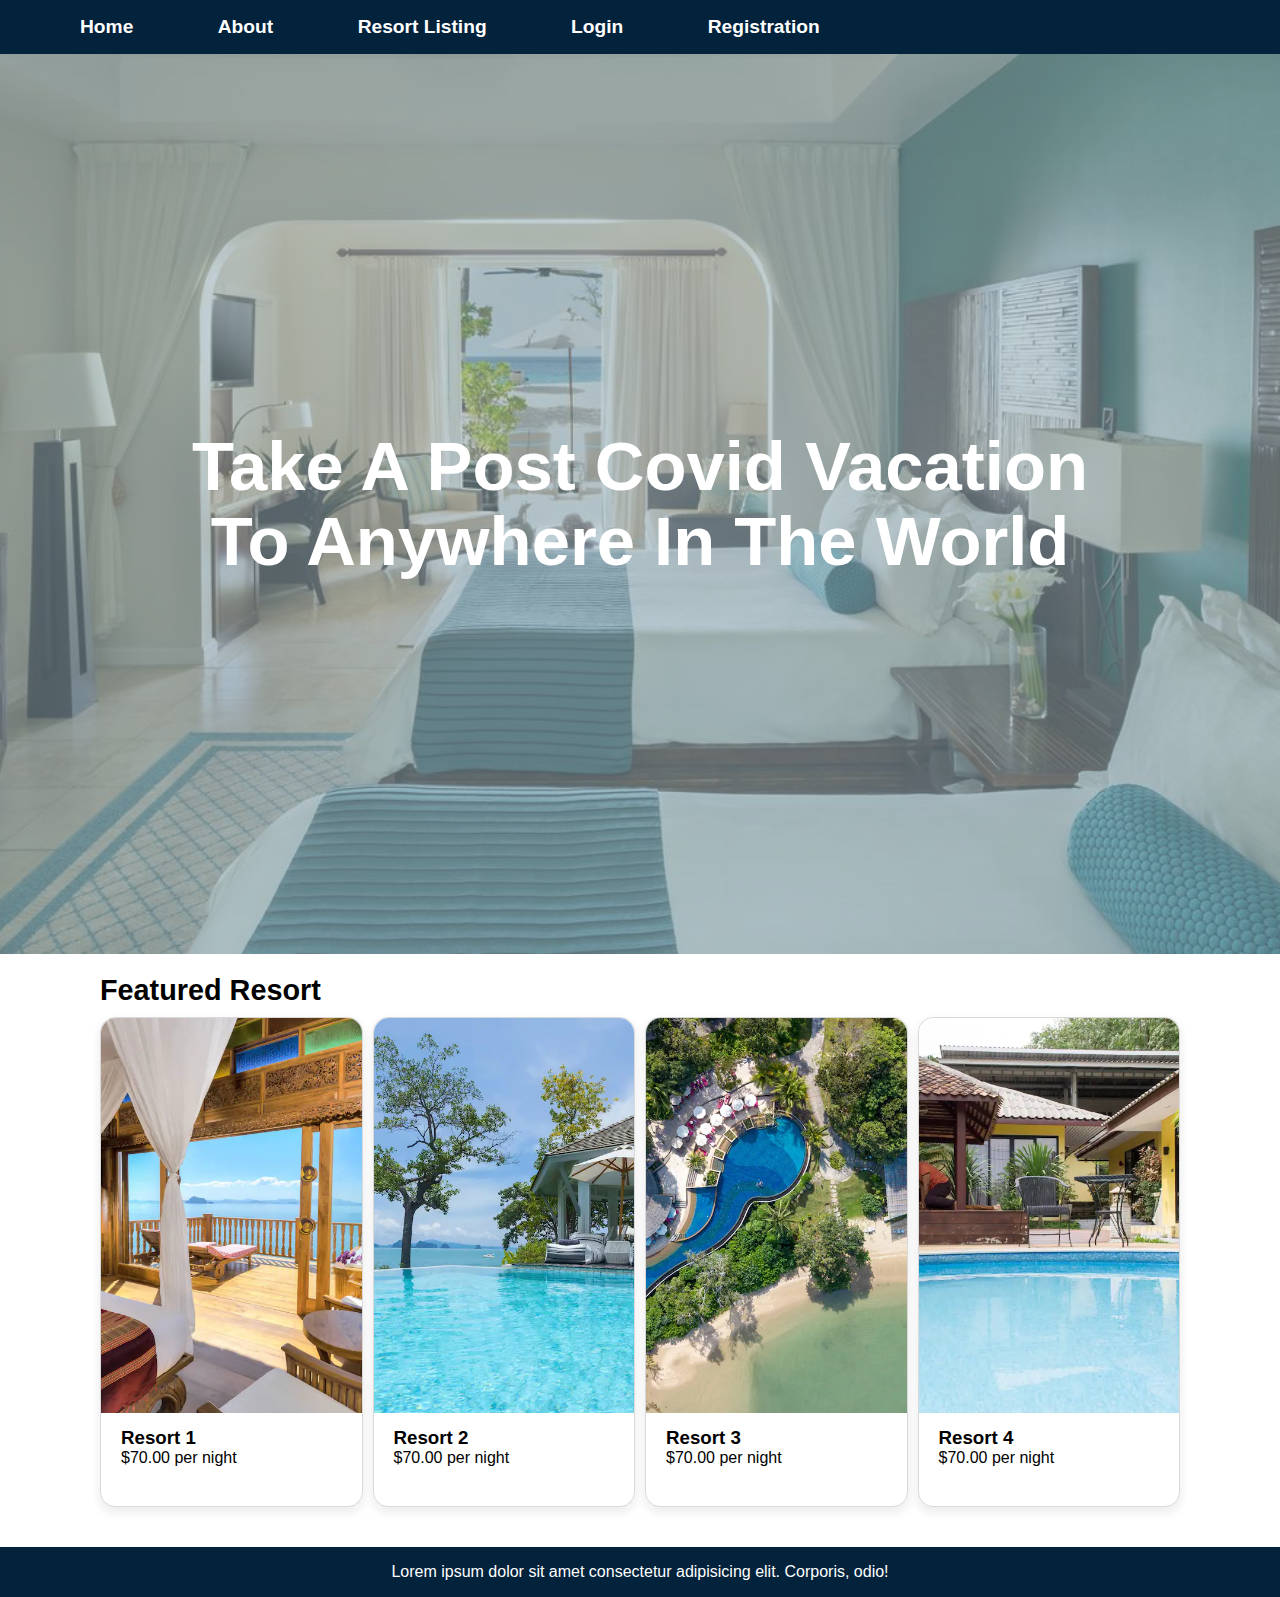
<file: index.html>
<!DOCTYPE html>
<html lang="en">
<head>
    <meta charset="UTF-8">
    <meta http-equiv="X-UA-Compatible" content="IE=edge">
    <meta name="viewport" content="width=device-width, initial-scale=1.0">
    <title>Resort Website</title>
    <link rel="stylesheet" href="css/style.css">
    <link rel="stylesheet" href="css/utilities.css">
    <link rel="stylesheet" href="css/devices.css">

</head>
<body>

    <header>
        <div class="container">
            <nav id="Header-Nav">
                <ul>
                    <li><a class="no-underline bold lger-font" href="index.html">Home</a></li>
                    <li><a class="no-underline bold lger-font" href="html/About.html">About</a></li>
                    <li><a class="no-underline bold lger-font" href="html/Resort-Listing.html">Resort Listing</a></li>
                    <li><a class="no-underline bold lger-font" href="html/Login.html">Login</a></li>
                    <li><a class="no-underline bold lger-font" href="html/Registration.html">Registration</a></li>
                </ul>
            </nav>
        </div>
    </header>

    <main>
        <section id="Hero-Section" class="grid align-center justify-center">      
            <div id="hero-txt">
                <h1 class="lgest-font txt-align-center">
                    Take A Post Covid Vacation To Anywhere In The World
                </h1>
            </div>
        </section>

        <section id="Featured-Resort">

            <div class="container">
                <h2 class="xl-font">
                    Featured Resort
                </h2>

               <div class="grid-x-4">
                    <div class="card-border">
                        <img src="img/resort1.webp" alt="An image of a Resort 1" class="resort-card">
                        <div class="card-txt-padding">
                            <h3>
                                Resort 1
                            </h3>
                            <p>
                                $70.00 per night
                            </p>
                        </div>
                    </div>
                    <div class="card-border">
                        <img src="img/resort2.webp" alt="An image of a Resort 2" class="resort-card">
                        <div  class="card-txt-padding">  
                            <h3>
                                Resort 2
                            </h3>
                            <p>
                                $70.00 per night
                            </p>
                        </div>
                    </div>
                    <div class="card-border">
                        <img src="img/resort3.webp" alt="An image of a Resort 3" class="resort-card">
                        <div  class="card-txt-padding">
                            <h3>
                                Resort 3
                            </h3>
                            <p>
                                $70.00 per night
                            </p>  
                        </div>
                    </div>
                    <div class="card-border">
                        <img src="img/resort4.webp" alt="An image of a Resort 4" class="resort-card">
                        <div class="card-txt-padding">
                            <h3>
                                Resort 4
                            </h3>
                            <p>
                                $70.00 per night
                            </p>
                        </div>
                    </div>    
                </div>

            </div>
        </section>
        <Footer id="Footer-Section">
            <p>
               Lorem ipsum dolor sit amet consectetur adipisicing elit. Corporis, odio! 
            </p>
        </Footer>
    </main>
</body>
</html>
</file>
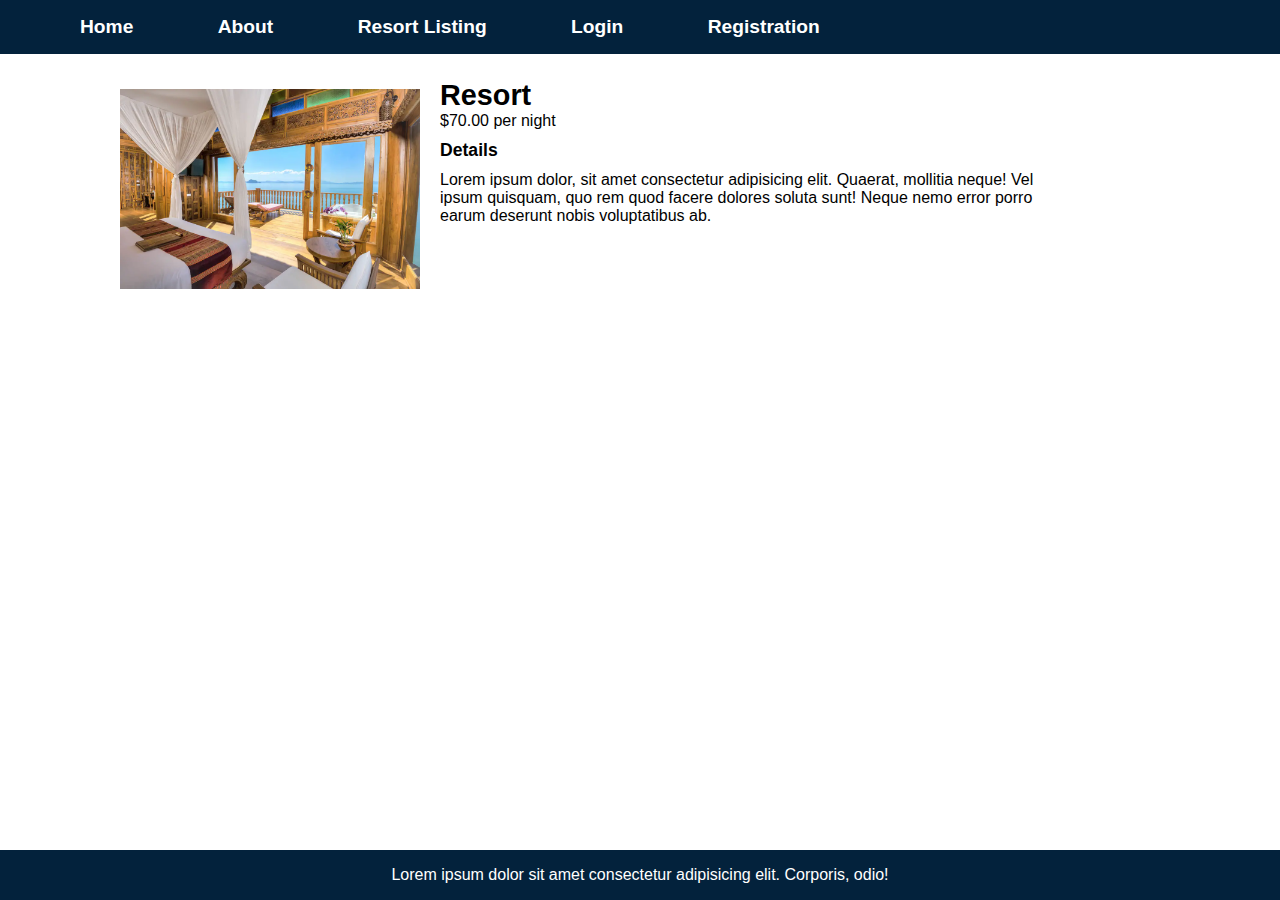
<file: html/About.html>
<!DOCTYPE html>
<html lang="en">
<head>
    <meta charset="UTF-8">
    <meta http-equiv="X-UA-Compatible" content="IE=edge">
    <meta name="viewport" content="width=device-width, initial-scale=1.0">
    <title>Resort Website</title>
    <link rel="stylesheet" href="../css/style.css">
    <link rel="stylesheet" href="../css/utilities.css">
    <link rel="stylesheet" href="../css/devices.css">

</head>
<body>

    <header>
        <div class="container">
            <nav id="Header-Nav">
                <ul>
                    <li><a class="no-underline bold lger-font" href="../index.html">Home</a></li>
                    <li><a class="no-underline bold lger-font" href="../html/About.html">About</a></li>
                    <li><a class="no-underline bold lger-font" href="../html/Resort-Listing.html">Resort Listing</a></li>
                    <li><a class="no-underline bold lger-font" href="../html/Login.html">Login</a></li>
                    <li><a class="no-underline bold lger-font" href="../html/Registration.html">Registration</a></li>
                </ul>
            </nav>
        </div>
    </header>

    <main>

        <section id="About-Resort" class="container">
            <div class="grid-x-2">
                <img src="../img/resort1.webp" alt="An image of Resort 1" width="300px" class="form-padding-sm">
                <div>
                    <h2 class="xl-font">
                    Resort
                    </h2>
                    <p>
                        $70.00 per night
                    </p>
                    <h3 class="lg-font form-padding-sm">
                        Details
                    </h3>
                    <p>
                        Lorem ipsum dolor, sit amet consectetur adipisicing elit. Quaerat, mollitia neque! Vel ipsum quisquam, quo rem quod facere dolores soluta sunt! Neque nemo error porro earum deserunt nobis voluptatibus ab.
                    </p>
                </div>
            </div>
        </section>

        <Footer id="Footer-Section" class="footer-abt">
            <p>
               Lorem ipsum dolor sit amet consectetur adipisicing elit. Corporis, odio! 
            </p>
        </Footer>
    </main>
</body>
</html>
</file>
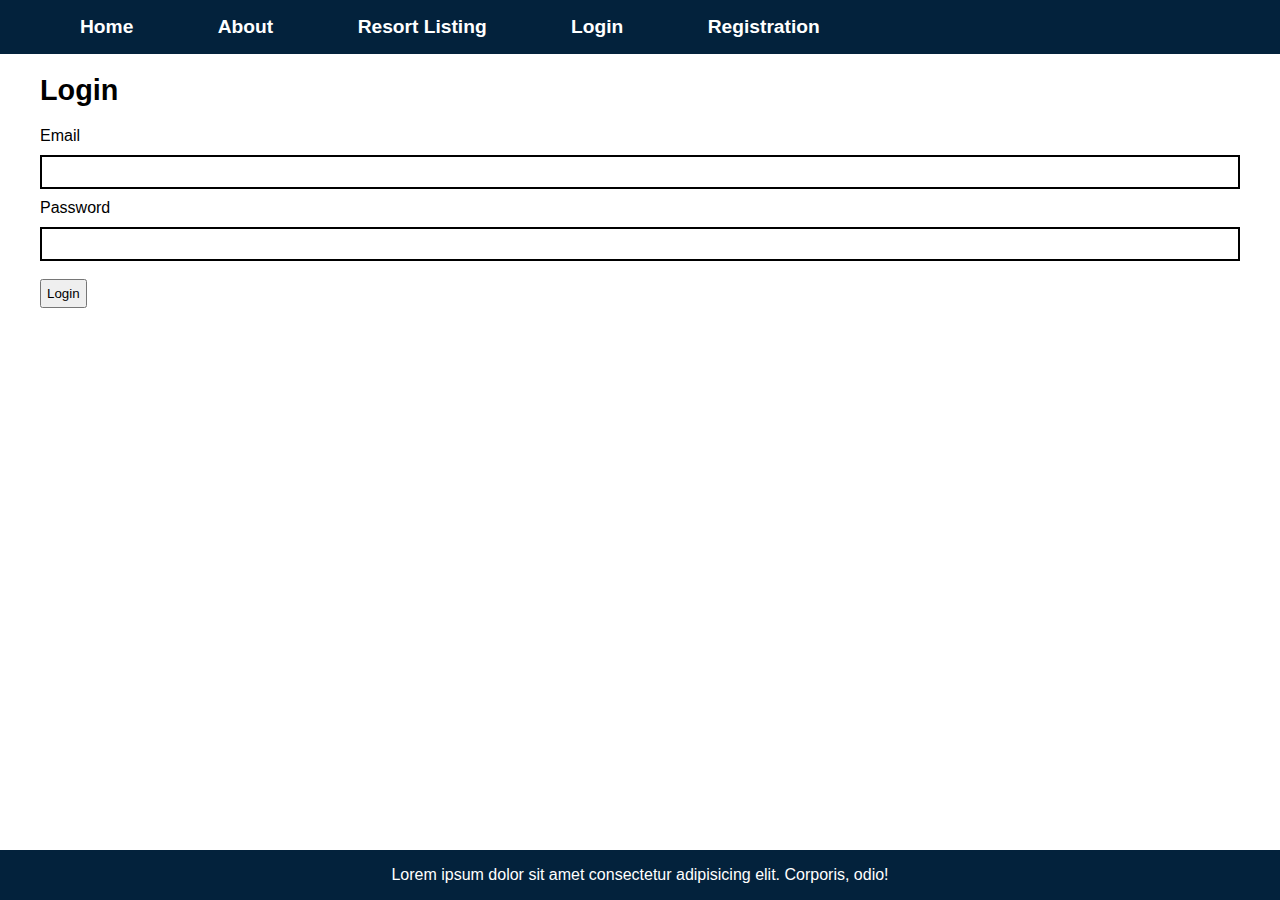
<file: html/Login.html>
<!DOCTYPE html>
<html lang="en">
<head>
    <meta charset="UTF-8">
    <meta http-equiv="X-UA-Compatible" content="IE=edge">
    <meta name="viewport" content="width=device-width, initial-scale=1.0">
    <title>Resort Website</title>
    <link rel="stylesheet" href="../css/style.css">
    <link rel="stylesheet" href="../css/utilities.css">
    <link rel="stylesheet" href="../css/devices.css">

</head>
<body>

    <header>
        <div class="container">
            <nav id="Header-Nav">
                <ul>
                    <li><a class="no-underline bold lger-font" href="../index.html">Home</a></li>
                    <li><a class="no-underline bold lger-font" href="../html/About.html">About</a></li>
                    <li><a class="no-underline bold lger-font" href="../html/Resort-Listing.html">Resort Listing</a></li>
                    <li><a class="no-underline bold lger-font" href="../html/Login.html">Login</a></li>
                    <li><a class="no-underline bold lger-font" href="../html/Registration.html">Registration</a></li>
                </ul>
            </nav>
        </div>
    </header>

    <main>

        <section id="Login" >
            <div class="container padding-top">
                <h2 class="form-padding-sm xl-font">
                    Login
                </h2>

                <form action="" method="" class="grid-form">
                    <label for="Email" class="form-padding-sm">Email</label>
                    <input type="text" id="Email" class="form-border">
                    
                    <label for="Password" class="form-padding-sm">Password</label>
                    <input type="password" id="Password" class="form-border">
                    <br>

                </form>
                <button class="form-padding-btn">Login</button>
            </div>
        <br><br><br>
        <Footer id="Footer-Section" class="footer-login">
            <p>
               Lorem ipsum dolor sit amet consectetur adipisicing elit. Corporis, odio! 
            </p>
        </Footer>
    </main>
</body>
</html>
</file>
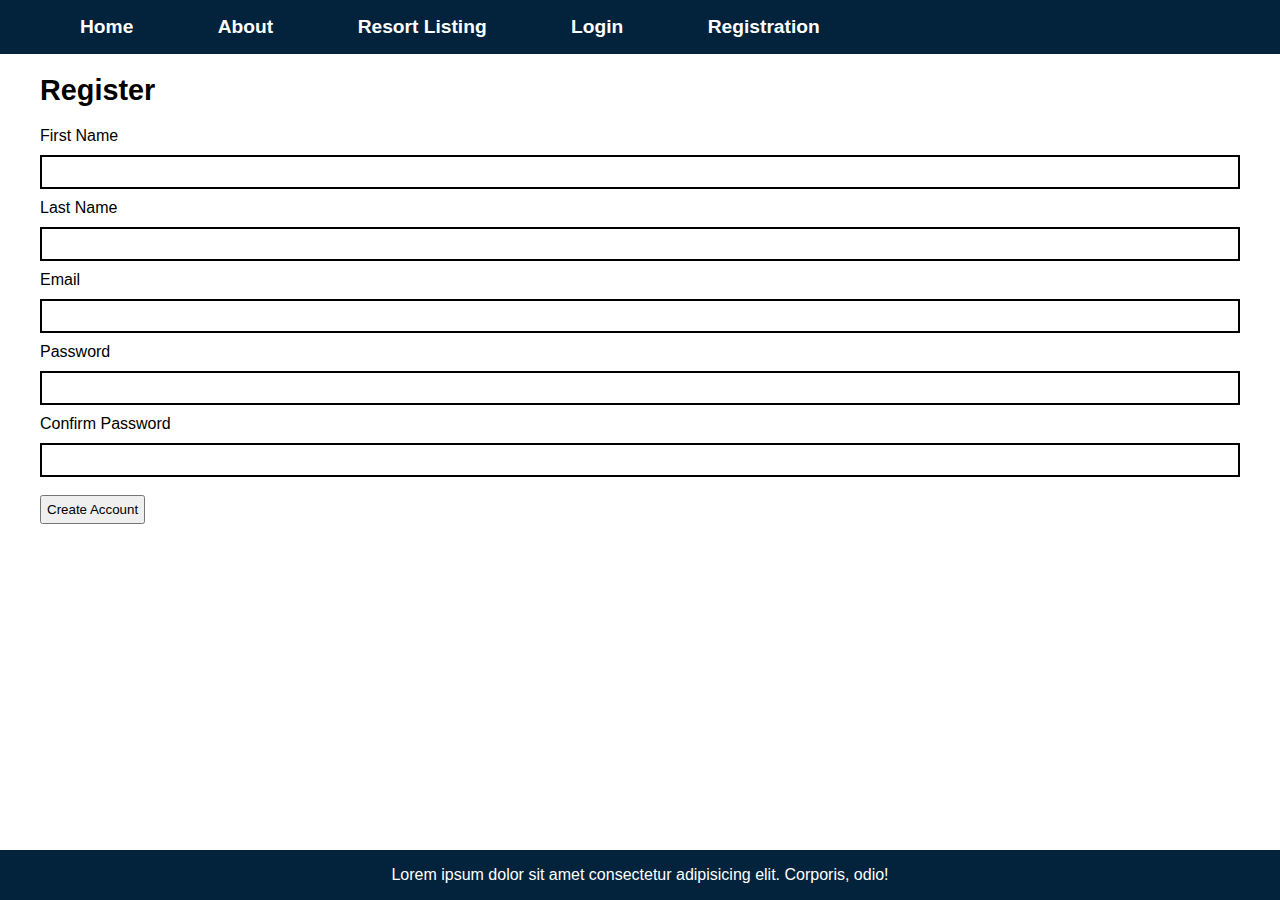
<file: html/Registration.html>
<!DOCTYPE html>
<html lang="en">
<head>
    <meta charset="UTF-8">
    <meta http-equiv="X-UA-Compatible" content="IE=edge">
    <meta name="viewport" content="width=device-width, initial-scale=1.0">
    <title>Resort Website</title>
    <link rel="stylesheet" href="../css/style.css">
    <link rel="stylesheet" href="../css/utilities.css">
    <link rel="stylesheet" href="../css/devices.css">

</head>
<body>

    <header>
        <div class="container">
            <nav id="Header-Nav">
                <ul>
                    <li><a class="no-underline bold lger-font" href="../index.html">Home</a></li>
                    <li><a class="no-underline bold lger-font" href="../html/About.html">About</a></li>
                    <li><a class="no-underline bold lger-font" href="../html/Resort-Listing.html">Resort Listing</a></li>
                    <li><a class="no-underline bold lger-font" href="../html/Login.html">Login</a></li>
                    <li><a class="no-underline bold lger-font" href="../html/Registration.html">Registration</a></li>
                </ul>
            </nav>
        </div>
    </header>

    <main>

        <section id="Register" >
            <div class="container padding-top">

                <h2 class="form-padding-sm xl-font">
                    Register
                </h2>

                <form action="" method="" class="grid-form">
                    <label for="First-Name" class="form-padding-sm">First Name</label>
                    <input type="text" id="First-Name" class="form-border">
                    
                    <label for="Last-Name" class="form-padding-sm">Last Name</label>
                    <input type="text" id="Last-Name" class="form-border">
                    
                    <label for="Email" class="form-padding-sm">Email</label>
                    <input type="text" id="Email" class="form-border">
                    
                    <label for="Password" class="form-padding-sm">Password</label>
                    <input type="password" id="Password" class="form-border">
                    
                    <label for="Confirm-Password" class="form-padding-sm">Confirm Password</label>
                    <input type="password" id="Confirm-Password" class="form-border">
                    <br>
                </form>

                <button class="form-padding-btn">Create Account</button>
            </div>

        <Footer id="Footer-Section" class="footer-reg">
            <p>
               Lorem ipsum dolor sit amet consectetur adipisicing elit. Corporis, odio! 
            </p>
        </Footer>
        
    </main>
</body>
</html>
</file>
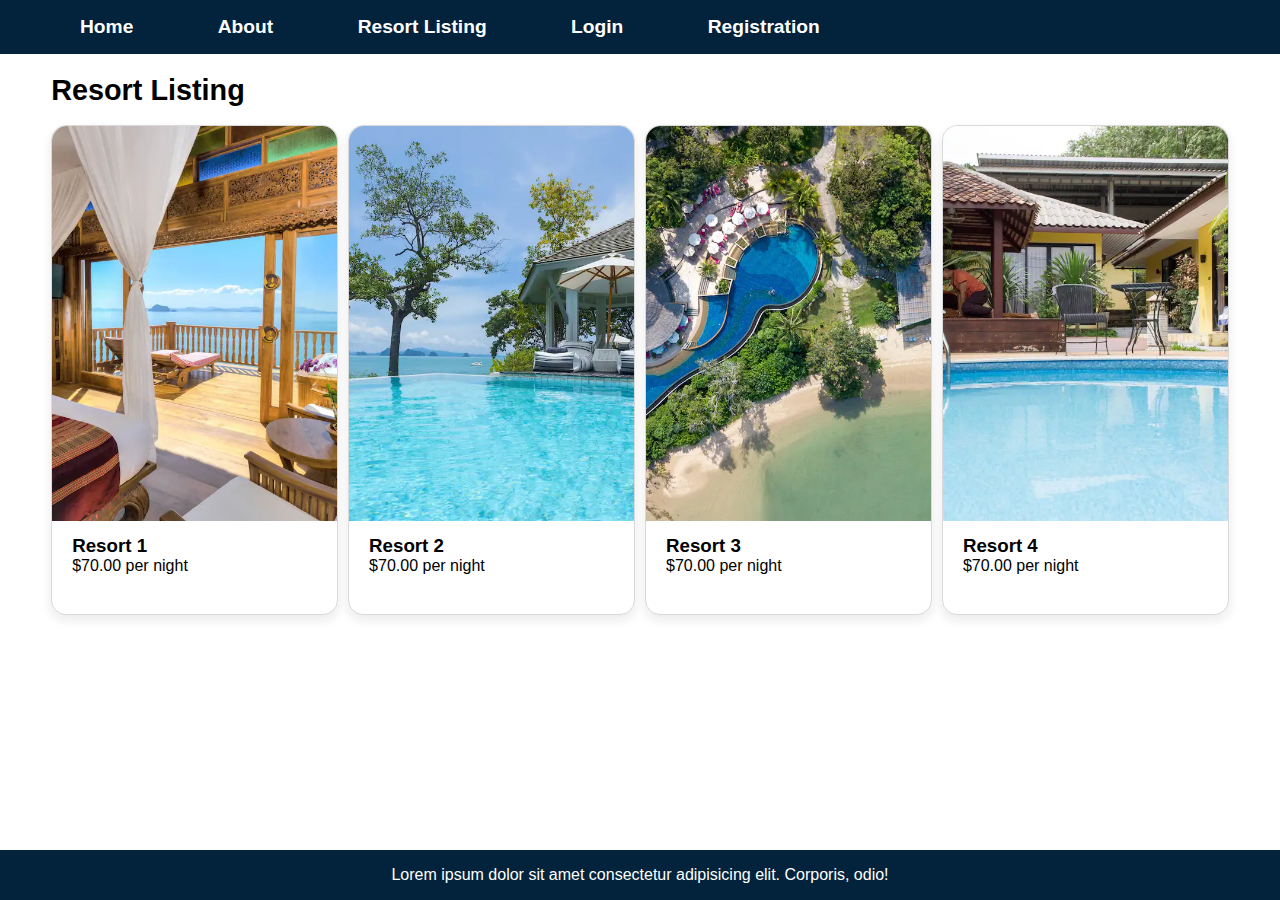
<file: html/Resort-Listing.html>
<!DOCTYPE html>
<html lang="en">
<head>
    <meta charset="UTF-8">
    <meta http-equiv="X-UA-Compatible" content="IE=edge">
    <meta name="viewport" content="width=device-width, initial-scale=1.0">
    <title>Resort Website</title>
    <link rel="stylesheet" href="../css/style.css">
    <link rel="stylesheet" href="../css/utilities.css">
    <link rel="stylesheet" href="../css/devices.css">

</head>
<body>

    <header>
        <div class="container">
            <nav id="Header-Nav">
                <ul>
                    <li><a class="no-underline bold lger-font" href="../index.html">Home</a></li>
                    <li><a class="no-underline bold lger-font" href="../html/About.html">About</a></li>
                    <li><a class="no-underline bold lger-font" href="../html/Resort-Listing.html">Resort Listing</a></li>
                    <li><a class="no-underline bold lger-font" href="../html/Login.html">Login</a></li>
                    <li><a class="no-underline bold lger-font" href="../html/Registration.html">Registration</a></li>
                </ul>
            </nav>
        </div>
    </header>

    <main>

        <section id="Resort-Listing">

                <h2 class="xl-font padding-after container padding-top">
                    Resort Listing
                </h2>
                
                <div class="grid-x-4 container">
                    <div class="card-border">
                        <img src="../img/resort1.webp" alt="An image of a Resort 1" class="resort-card">
                        <div class="card-txt-padding">
                            <h3>
                                Resort 1
                            </h3>
                            <p>
                                $70.00 per night
                            </p>
                        </div>
                    </div>
                    <div class="card-border">
                        <img src="../img/resort2.webp" alt="An image of a Resort 2" class="resort-card">
                        <div  class="card-txt-padding">  
                            <h3>
                                Resort 2
                            </h3>
                            <p>
                                $70.00 per night
                            </p>
                        </div>
                    </div>
                    <div class="card-border">
                        <img src="../img/resort3.webp" alt="An image of a Resort 3" class="resort-card">
                        <div  class="card-txt-padding">
                            <h3>
                                Resort 3
                            </h3>
                            <p>
                                $70.00 per night
                            </p>  
                        </div>
                    </div>
                    <div class="card-border">
                        <img src="../img/resort4.webp" alt="An image of a Resort 4" class="resort-card">
                        <div class="card-txt-padding">
                            <h3>
                                Resort 4
                            </h3>
                            <p>
                                $70.00 per night
                            </p>
                        </div>
                    </div>    
                </div>
        </section>
        <br><br><br>
        <Footer id="Footer-Section" class="footer-resort-listing">
            <p>
               Lorem ipsum dolor sit amet consectetur adipisicing elit. Corporis, odio! 
            </p>
        </Footer>
    </main>
</body>
</html>
</file>
<file: css/style.css>
:root{
--primary-color: rgba(142,171,183,.55);
--secondary-color: #03223c;
}

*{
    margin: 0;
    padding: 0;
    box-sizing: border-box;    
    font-family: 'Segoe UI', Tahoma, Geneva, Verdana, sans-serif;
}

Header {
    background-color: var(--secondary-color);   
    position: sticky;
    top: 0px;
    z-index: 3;
}

#Header-Nav ul li {
    display: inline-block;
    padding: 16px 40px;  
}

header a {
color: white;
}

#Hero-Section {   
    background-color: var(--primary-color);
    height: 100vh;
    margin-bottom: 20px;
    color: white;    
    line-height: 75px;
    position: relative;
}

 #Hero-Section::before {
    content:'';
    background: url(../img/resortBg.jpeg) no-repeat center center/cover;
    width: 100%;
    height: 100%;
    max-width: 100%;
    position: absolute;
    top: 0;
    left: 0;
    z-index: -1;
}

#Featured-Resort {
    padding: 0px 100px;
}

#About-Resort {
    padding: 25px 0px 0px 80px;
    justify-items:left;
}

#Resort-Listing {
    margin: 10px 4%;
    padding-bottom: 10px;
}

#Footer-Section {
    padding: 16px 0px;
    margin-top: 40px;
    width: 100%;
    display: grid;
    grid-template-columns: 1fr;
    justify-items: center;
    text-align: center;
    background-color: var(--secondary-color);
    color: white;
    position: absolute;
}
</file>
<file: css/utilities.css>
.container
{
    max-width: 1200px;
    margin: 0 auto;
}

.bold
{
    font-weight:bold;
}

.bolder
{
    font-weight:bold;
    font-weight: 900;
}

.no-underline
{
    text-decoration: none;
}

.grid
{
    display: grid;
    grid-template-columns: 1fr;
}

.grid-x-2
{
    display: grid;
    grid-template-columns: 1fr 6fr 1.5fr;
    column-gap: 20px;
}

.grid-x-4
{
    display: grid;
    grid-template-columns: 1fr 1fr 1fr 1fr;
    margin-top: 10px;
    column-gap: 10px;
}

.lg-font
{
    font-size: 1.1rem;
}

.xl-font
{
    font-size: 1.8rem;
}

.lger-font
{
    font-size: 1.2rem;
}

.lgest-font
{
    font-size: 4.3rem;
}

.font-white
{
    color: white;
}

.align-center
{
    display: grid;
    align-items: center;
}

.justify-center
{
    justify-items: center;
}

.card-border
{
    height: 490px;
    width: 100%;
    border: rgba(66, 66, 66, .2) .1px solid;
    border-radius: 15px;
    box-shadow: rgba(20, 20, 20, .08)  0 5px 10px 1px; 
}

.resort-card
{
    height: 395px;
    width: 100%;
    object-fit:cover;
    border-top-left-radius: 15px;
    border-top-right-radius: 15px;
}

.card-txt-padding
{
    padding: 10px 0px 0px 20px;
}

.padding-top {
    padding-top: 10px;
}


.form-padding-sm
{
    padding: 10px 0px;
}

.form-padding-med
{
    padding: 15px 0px;
}

.form-padding-btn
{
    padding: 5px;
}

.footer-reg
{
    position: fixed;
    bottom: 0px;
}

.footer-login
{
    position: fixed;
    bottom: 0px;
}

.footer-abt
{
    position: fixed;
    bottom: 0px;
}

.footer-resort-listing
{
    position: fixed;
    bottom: 0px;
}

.form-border
{
    border: 2.5px solid black;
    line-height: 30px;
}

.grid-form
{
    display: grid;
    grid-template-columns: 1fr;
    min-width: 100px;
    max-width: 1200px;
}

.padding-after
{
    padding-bottom: 8px;
}

#hero-section > img
{
    width: 100%;
    max-width: 100%;
}

.txt-align-center
{
    text-align: center;
}

#hero-txt
{
    min-width: 100px;
    max-width: 900px;
}
</file>
<file: css/devices.css>
/* Extra small devices (portrait phones, less than 576px)*/
@media (max-width: 575.98px) { 

    .grid-x-4 {
        grid-template-columns: 1fr;
        row-gap: 32px;
        justify-content: center;
    }

    #Header-Nav ul li {
        display: block;
        margin: 0px;
        text-align: center;
    }

    #Hero-Section {
        height: 75vh;
    }

    #Hero-Section h1 {
        font-size: 3rem;
    }

    #Featured-Resort {
        padding: 0px;
        text-align: center;
    }

    .card-border {
        justify-self: center;
    }

 }

/*Small devices (landscape phones, 576px and up)*/
@media (min-width: 576px) and (max-width: 767.98px) { 

    .grid-x-4 {
        grid-template-columns: 1fr 1fr;
        row-gap: 32px;
        justify-content: center;
    }

    #Featured-Resort {
        padding: 0px;
        text-align: center;
        margin: 0px 20px;
    }

    #Hero-Section h1 {
        font-size: 3rem;
    }

    #Hero-Section {
        height: 85vh;
    }

    #Header-Nav ul li {
        display: inline-block;
        padding: 20px 15px;
        text-align: center;
    }

    header ul {
        text-align: center;
    }

 }

/*Medium devices (tablets, 768px and up)*/
@media (min-width: 768px) and (max-width: 991.98px) { 

    .grid-x-4 {
        grid-template-columns: 1fr 1fr;
        row-gap: 32px;
        justify-content: center;
    }

    #Featured-Resort {
        padding: 0px;
        text-align: center;
        margin: 0px 20px;
    }

    #Hero-Section h1 {
        font-size: 3rem;
    }

    #Hero-Section {
        height: 75vh;
    }
    
    #Header-Nav ul li {
        display: inline-block;
        padding: 16px 20px;
    }

    header ul {
        text-align: center;
    }

 }

/* Large devices (desktops, 992px and up)*/
@media (min-width: 992px) and (max-width: 1199.98px) { 
    
    #Featured-Resort {
        padding: 0px 20px;
    }

    #Featured-Resort h2 {
        text-align: center;
    }

    header ul {
        text-align: center;
    }

 }
</file>
